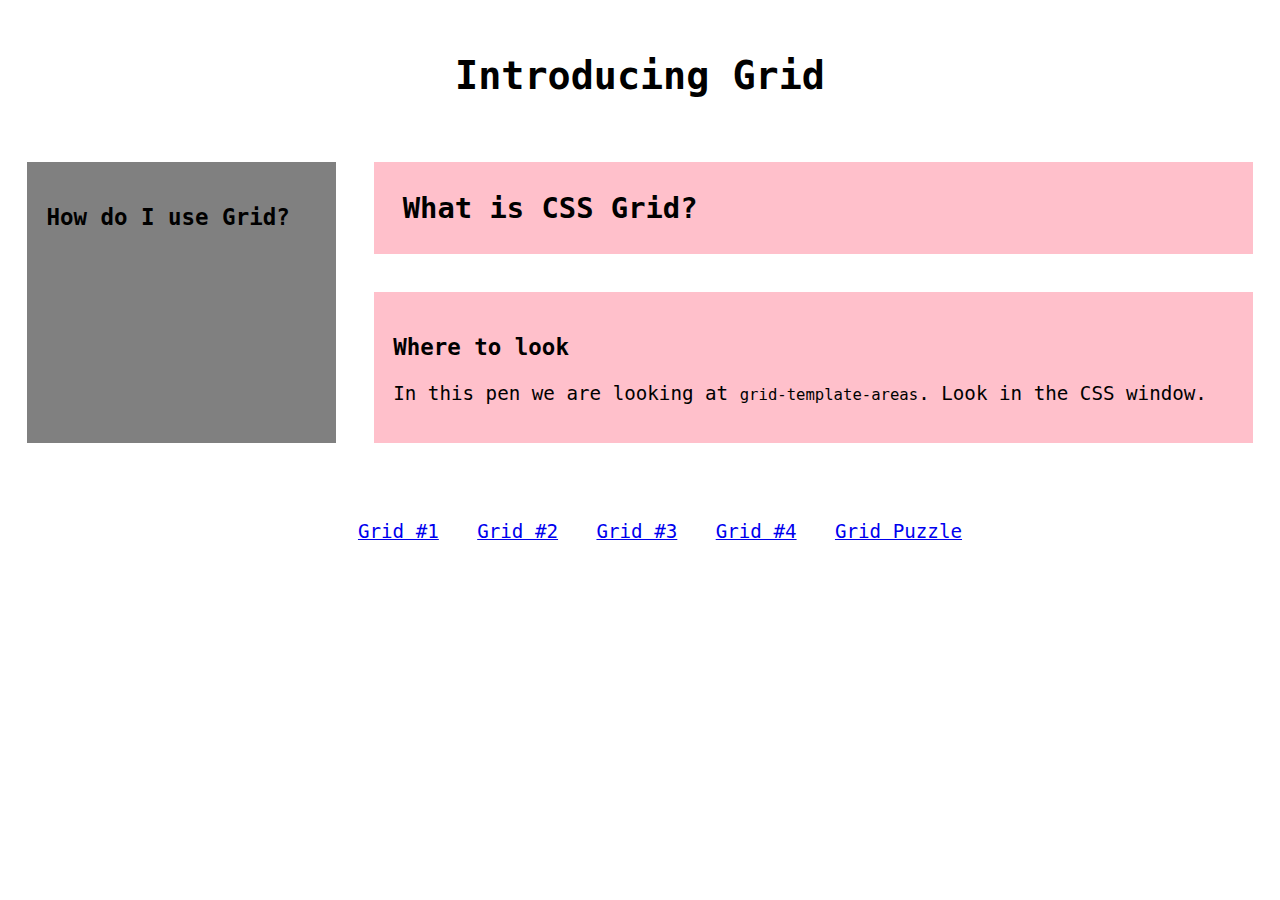
<file: 01/index.html>
<!DOCTYPE html>
<html lang="en">

  <head>
    <meta charset="UTF-8">
    <meta name="viewport" content="width=device-width, initial-scale=1.0">
    <link rel="stylesheet" href="style.css">
    <title>CYF W2 - Grid 1</title>
  </head>

  <header>
    <h1>Introducing Grid</h1>
  </header>

  <body>
    <main>
      <h2>What is CSS Grid?</h2>
  
      <section>
        <h3>How do I use Grid?</h3>
      </section>
  
      <aside>
        <h3>Where to look</h3>
        <p>In this pen we are looking at <samp>grid-template-areas</samp>. Look in the CSS window.</p>
      </aside>
    </main>
  
    <footer>
      <nav>
        <ul>
          <li><a href="../01/index.html">Grid #1</a></li>
          <li><a href="../02/index.html">Grid #2</a></li>
          <li><a href="../03/index.html">Grid #3</a></li>
          <li><a href="../04/index.html">Grid #4</a></li>
          <li><a href="../05/index.html">Grid Puzzle</a></li>
          <!-- 
          <li><a href="https://codepen.io/limograf/pen/jOBVxgE">Grid #1</a></li>
          <li><a href="https://codepen.io/limograf/pen/LYWbgqqt">Grid #2</a></li>
          <li><a href="https://codepen.io/limograf/pen/GRWrmVR">Grid #3</a></li>
          <li><a href="https://codepen.io/limograf/pen/VwpPWjo">Grid #4</a></li> 
          -->
        </ul>
      </nav>
    </footer>
  </body>

</html>
</file>
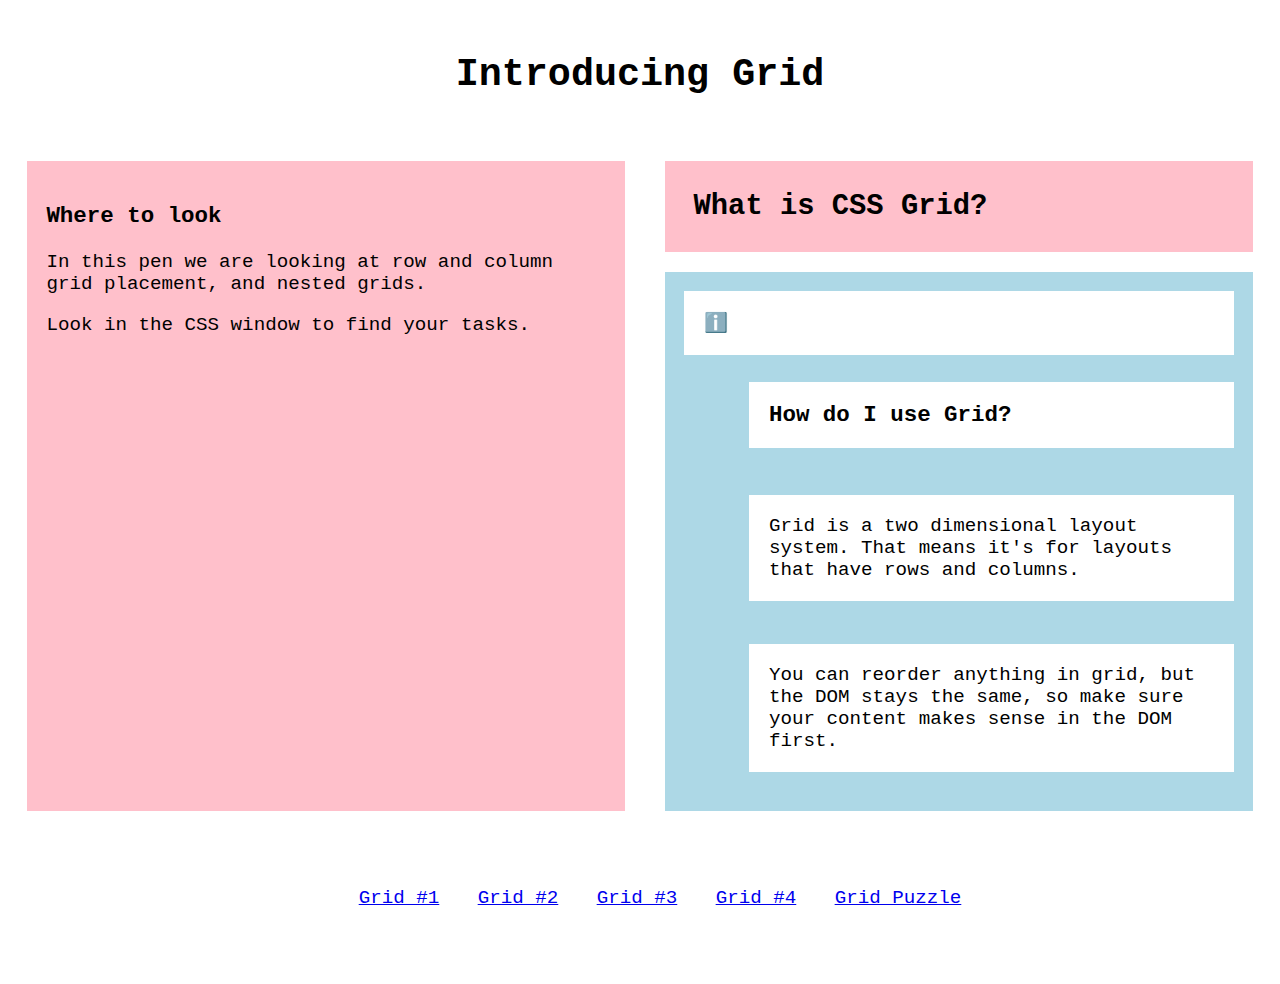
<file: 02/index.html>
<!DOCTYPE html>
<html lang="en">

  <head>
    <meta charset="UTF-8">
    <meta name="viewport" content="width=device-width, initial-scale=1.0">
    <link rel="stylesheet" href="style.css">
    <title>CYF W2 - Grid 2</title>
  </head>

  <body>
    <header>
      <h1>Introducing Grid</h1>
    </header>
  
    <main>
      <h2>What is CSS Grid?</h2>
        
      <section>
        <h3>How do I use Grid?</h3>
        <p>Grid is a two dimensional layout system. That means it's for layouts that have rows and columns.</p>
        <p>You can reorder anything in grid, but the DOM stays the same, so make sure your content makes sense in the DOM first.</p>
        <div class="emoji" aria-role="presentational">ℹ️</div>
      </section>
      
      <aside>
        <h3>Where to look</h3>
        <p>In this pen we are looking at row and column grid placement,  and nested grids.</p>
        <p>Look in the CSS window to find your tasks.</p>
      </aside>
      
    </main>
  
    <footer>
      <nav>
        <ul>
          <li><a href="../01/index.html">Grid #1</a></li>
          <li><a href="../02/index.html">Grid #2</a></li>
          <li><a href="../03/index.html">Grid #3</a></li>
          <li><a href="../04/index.html">Grid #4</a></li>
          <li><a href="../05/index.html">Grid Puzzle</a></li>
          <!-- 
          <li><a href="https://codepen.io/limograf/pen/jOBVxgE">Grid #1</a></li>
          <li><a href="https://codepen.io/limograf/pen/LYWbgqqt">Grid #2</a></li>
          <li><a href="https://codepen.io/limograf/pen/GRWrmVR">Grid #3</a></li>
          <li><a href="https://codepen.io/limograf/pen/VwpPWjo">Grid #4</a></li> 
          -->
        </ul>
      </nav>
    </footer>
  </body>

</html>
</file>
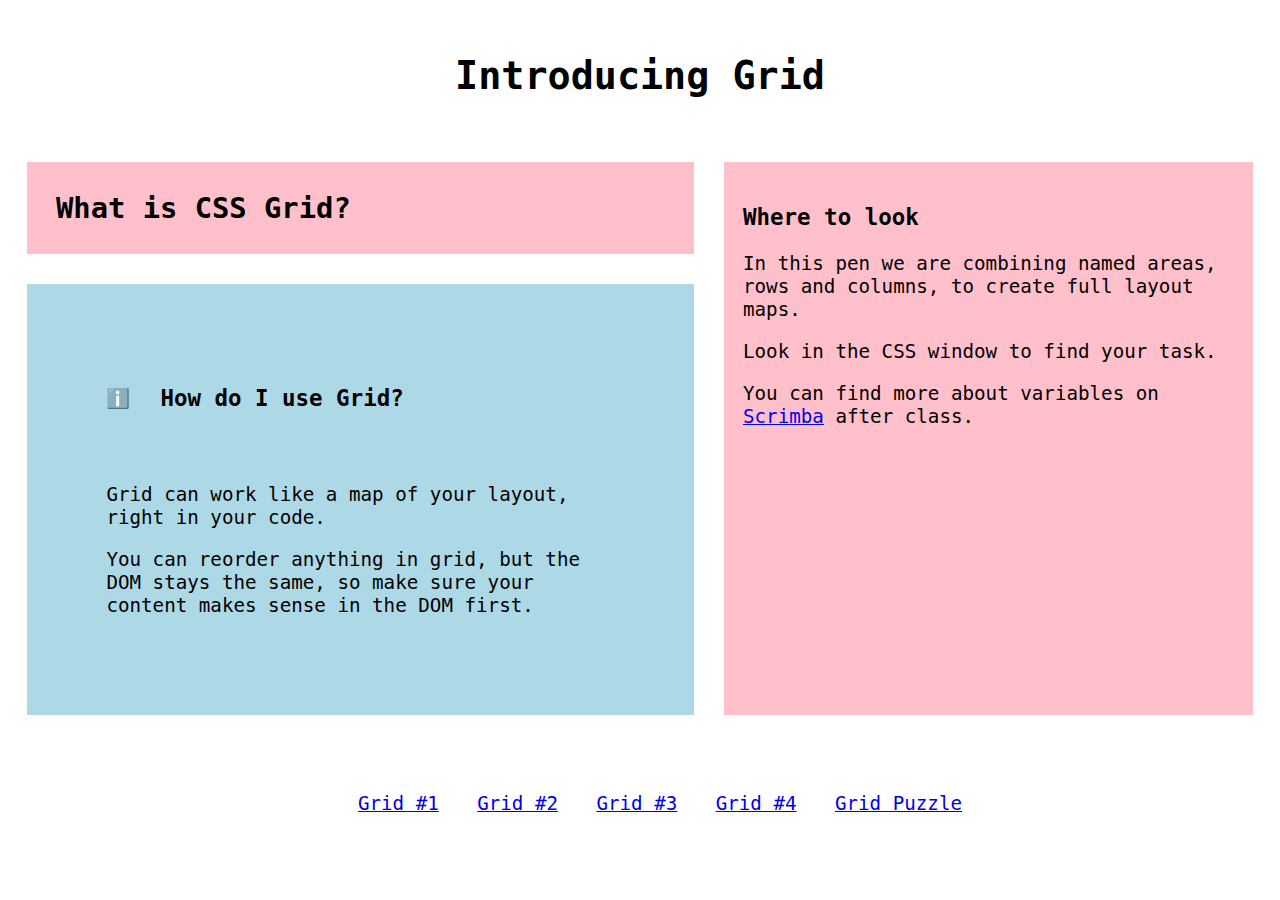
<file: 03/index.html>
<!DOCTYPE html>
<html lang="en">

  <head>
    <meta charset="UTF-8">
    <meta name="viewport" content="width=device-width, initial-scale=1.0">
    <link rel="stylesheet" href="style.css">
    <title>CYF W2 - Grid 3</title>
  </head>

  <body>
    <header>
      <h1>Introducing Grid</h1>
    </header>
  
    <main>
      <h2>What is CSS Grid?</h2>
  
      <section>
        <h3 class="title">How do I use Grid?</h3>
        
        <div class="copy">
          <p>Grid can work like a map of your layout, right in your code.</p>
          <p>You can reorder anything in grid, but the DOM stays the same, so make sure your content makes sense in the DOM first.</p>
        </div>
        
        <div class="emoji" aria-role="presentational">ℹ️</div>
  
      </section>
  
      <aside>
        <h3>Where to look</h3>
        <p>In this pen we are combining named areas, rows and columns, to create full layout maps.</p>
        <p>Look in the CSS window to find your task.</p>
        <p>You can find more about variables on <a href="https://scrimba.com/learn/cssvariables">Scrimba</a> after class.</p>
      </aside>
    </main>
  
    <footer>
      <nav>
        <ul>
          <li><a href="../01/index.html">Grid #1</a></li>
          <li><a href="../02/index.html">Grid #2</a></li>
          <li><a href="../03/index.html">Grid #3</a></li>
          <li><a href="../04/index.html">Grid #4</a></li>
          <li><a href="../05/index.html">Grid Puzzle</a></li>
          <!-- 
          <li><a href="https://codepen.io/limograf/pen/jOBVxgE">Grid #1</a></li>
          <li><a href="https://codepen.io/limograf/pen/LYWbgqqt">Grid #2</a></li>
          <li><a href="https://codepen.io/limograf/pen/GRWrmVR">Grid #3</a></li>
          <li><a href="https://codepen.io/limograf/pen/VwpPWjo">Grid #4</a></li> 
          -->
        </ul>
      </nav>
    </footer>
  </body>
  
</html>
</file>
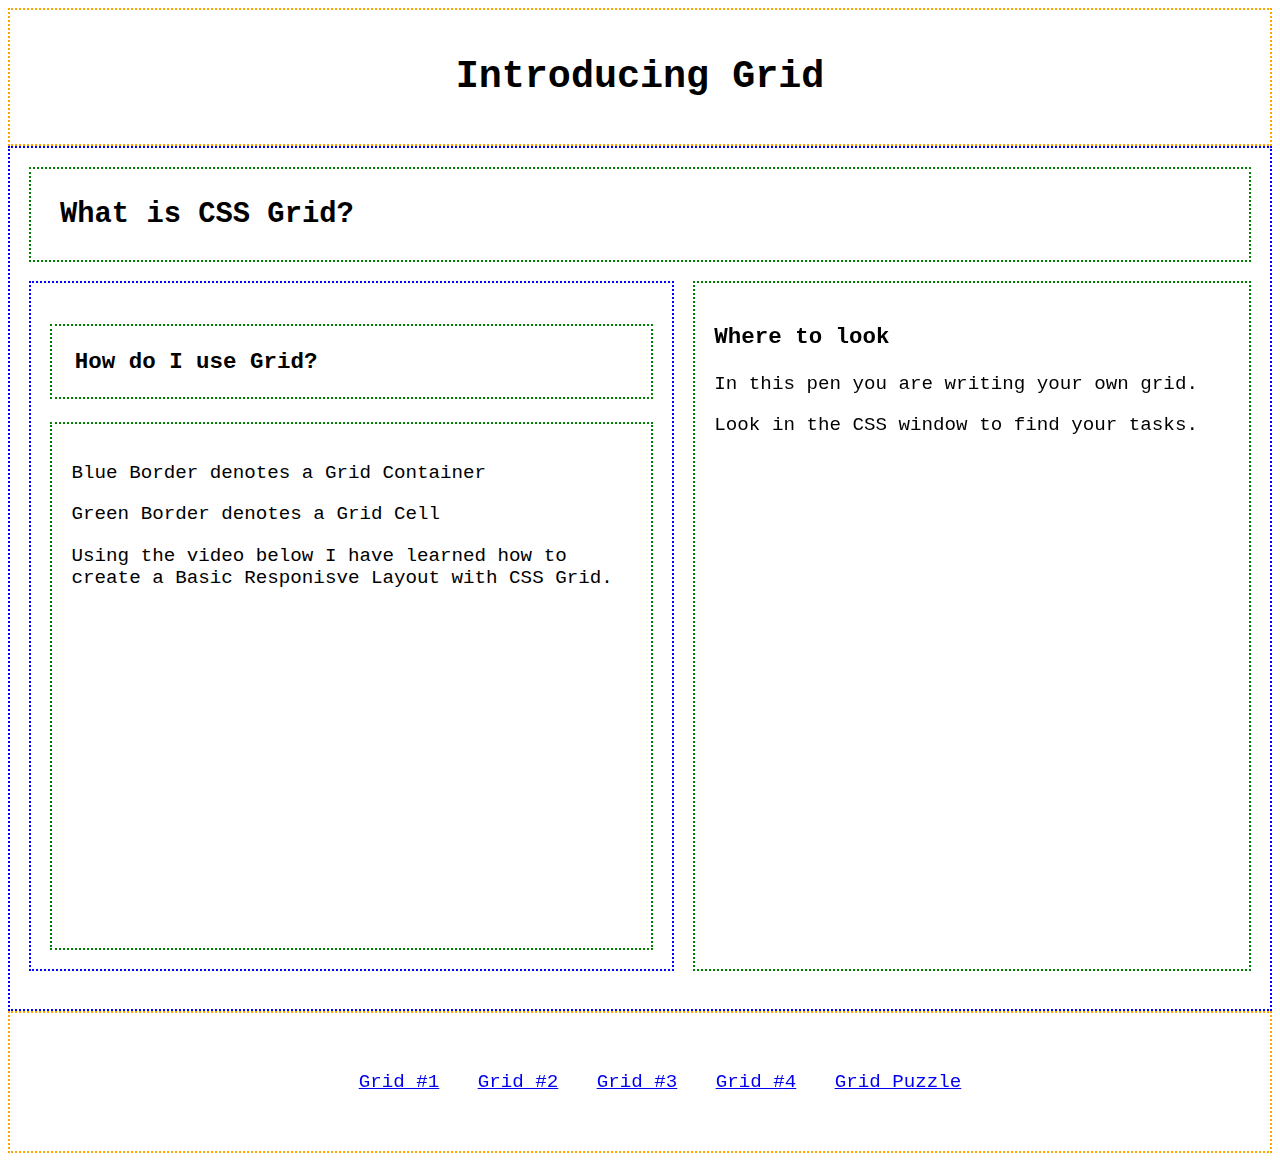
<file: 04/index.html>
<!DOCTYPE html>
<html lang="en">
  <head>
    <meta charset="UTF-8">
    <meta name="viewport" content="width=device-width, initial-scale=1.0">
    <link rel="stylesheet" href="style.css">
    <title>CYF W2 - Grid 4</title>
  </head>

  <body>
    <header>
      <h1>Introducing Grid</h1>
    </header>
  
    <main>
      <h2>What is CSS Grid?</h2>
    
      <section>
        <h3 class="title">How do I use Grid?</h3>
        <div class="copy">
          <!-- write what you have learned -->
          <p>Blue Border denotes a Grid Container</p>
          <p>Green Border denotes a Grid Cell</p>
          <p>Using the video below I have learned how to create a Basic Responisve Layout with CSS Grid.</p>
          <iframe width="560" height="315" src="https://www.youtube.com/embed/KOvGeFUHAC0" title="YouTube video player" frameborder="0" allow="accelerometer; autoplay; clipboard-write; encrypted-media; gyroscope; picture-in-picture" allowfullscreen></iframe>
        </div>  
      </section>
      
      <aside>
        <h3>Where to look</h3>
        <p>In this pen you are writing your own grid.</p>
        <p>Look in the CSS window to find your tasks.</p>
      </aside>
      
    </main>
  
    <footer>
      <nav>
        <ul>
          <li><a href="../01/index.html">Grid #1</a></li>
          <li><a href="../02/index.html">Grid #2</a></li>
          <li><a href="../03/index.html">Grid #3</a></li>
          <li><a href="../04/index.html">Grid #4</a></li>
          <li><a href="../05/index.html">Grid Puzzle</a></li>
          <!-- 
          <li><a href="https://codepen.io/limograf/pen/jOBVxgE">Grid #1</a></li>
          <li><a href="https://codepen.io/limograf/pen/LYWbgqqt">Grid #2</a></li>
          <li><a href="https://codepen.io/limograf/pen/GRWrmVR">Grid #3</a></li>
          <li><a href="https://codepen.io/limograf/pen/VwpPWjo">Grid #4</a></li> 
          -->
        </ul>
      </nav>
    </footer>
  </body>

</html>
</file>
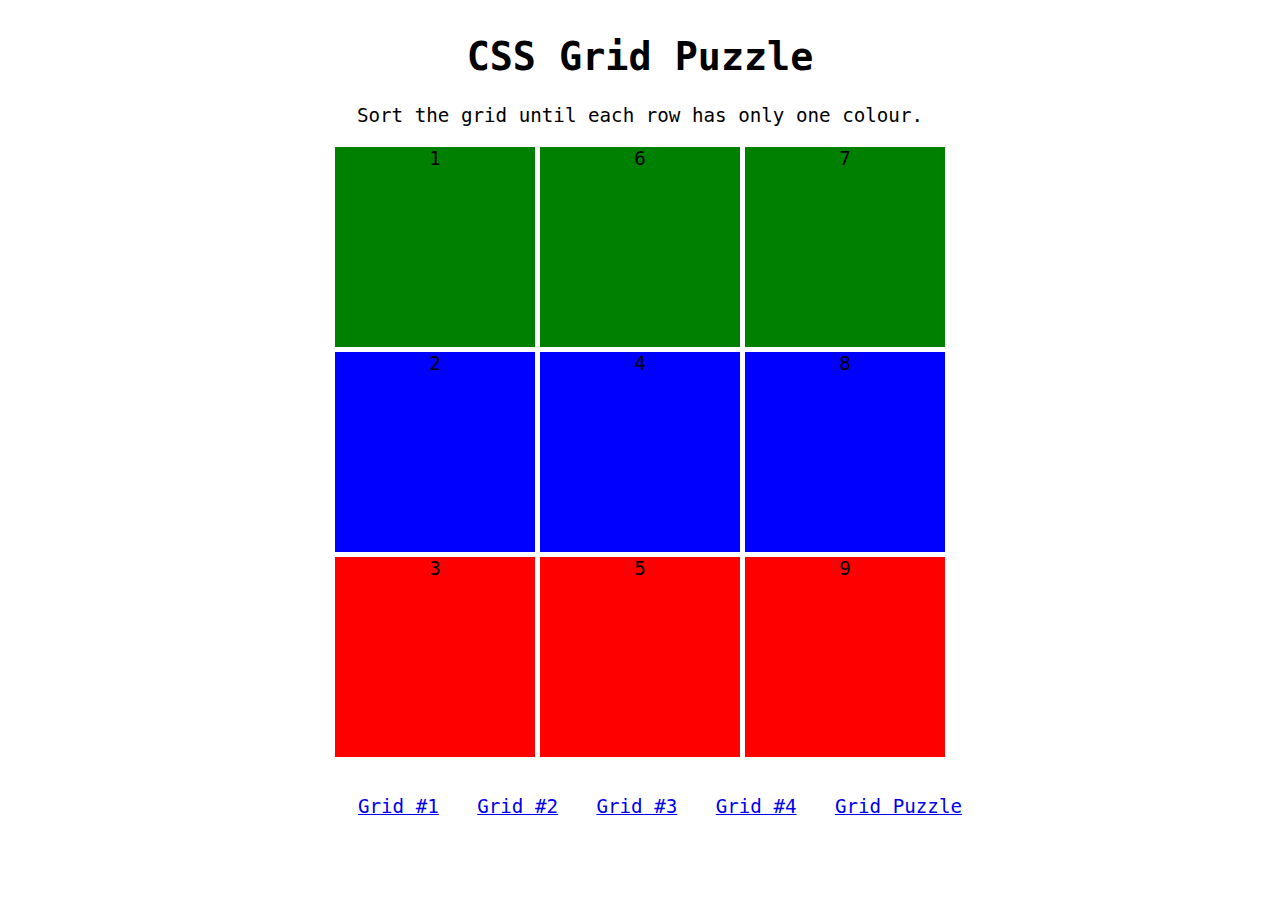
<file: 05/index.html>
<!DOCTYPE html>
<html lang="en">
  <head>
    <meta charset="UTF-8">
    <meta name="viewport" content="width=device-width, initial-scale=1.0">
    <link rel="stylesheet" href="style.css">
    <title>CYF W2 - Grid Puzzle</title>
  </head>

  <header>
    <h1>CSS Grid Puzzle</h1>
    <p>Sort the grid until each row has only one colour.</p>
  </header>

  <main class="puzzle">
    <div class="tile">1</div>
    <div class="tile">2</div>
    <div class="tile">3</div>
    <div class="tile">4</div>
    <div class="tile">5</div>
    <div class="tile">6</div>
    <div class="tile">7</div>
    <div class="tile">8</div>
    <div class="tile">9</div>
  </main>

  <footer>
    <nav>
      <ul>
        <li><a href="../01/index.html">Grid #1</a></li>
        <li><a href="../02/index.html">Grid #2</a></li>
        <li><a href="../03/index.html">Grid #3</a></li>
        <li><a href="../04/index.html">Grid #4</a></li>
        <li><a href="../05/index.html">Grid Puzzle</a></li>
        <!-- 
        <li><a href="https://codepen.io/limograf/pen/jOBVxgE">Grid #1</a></li>
        <li><a href="https://codepen.io/limograf/pen/LYWbgqqt">Grid #2</a></li>
        <li><a href="https://codepen.io/limograf/pen/GRWrmVR">Grid #3</a></li>
        <li><a href="https://codepen.io/limograf/pen/VwpPWjo">Grid #4</a></li> 
        -->
      </ul>
    </nav>
  </footer>

</html>
</file>
<file: 01/style.css>
main {
  /* Turn on the grid.*/
  display: grid;

  /* Set the gap between the cells to 2em */
  gap: 2em;
  
  grid-template-areas:
    "aside header"
    "aside section";
}

main h2 {
  grid-area: header;
  background: pink;
  margin: 0;
}

main section {
  /* Assign this element to the named area 'aside' */
  /* grid-area: section; */
  grid-area: aside;
  background: grey;
}

main aside {
  /* Assign this element to the named area 'section' */
  /* grid-area: aside; */
  grid-area: section;
  background: pink;
}

/* no more grid rules, go to Grid #2*/
body {
  font: 120% Monaco, monospace;
}

body > * {
  padding: 1em;
}

header {
  text-align: center;
}

main > * {
  padding: 1em;
}

footer ul {
  display: flex;
  justify-content: center;
}

footer li {
  list-style: none;
  padding: 1em;
}
</file>
<file: 02/style.css>
main {
 display: grid;
 gap: 20px 40px;
 grid-template-areas:
    "aside header"
    "aside section ";
}

main h2 {
  grid-area: header;
  background: pink;
  margin: 0;
}
main section {
  grid-area: section;
  background: lightblue;
  /* you can grid inside a grid 
  TASK ONE
  Turn on the grid and go to TASK TWO */
  display: grid;
  gap: 5px 15px;
  grid-template-columns: 50px 1fr 1fr;
  grid-template-rows: repeat(3, 1fr);
}

section * {
  grid-column: 2/4;
  background: white;
  /* you can still use margin and padding if you like, 
  but a bit like flexbox, some interesting things happen.*/
  padding: 20px;
  /*TASK TWO 
  tip! margin rules go around the clock so:
  margin: top right bottom left;
  These blocks are pinned to the top right. 
  Change the margin rules to "pin" the grid cell to the bottom left. 
  Now try pinning to all the sides, and none. 
  Now remove the margin rules completely and move to TASK THREE. */
  /* margin: 0 0 auto auto; */
  /* margin: auto auto 0 0; */
  /* margin: 0 0 0 0; */
  /* margin: auto auto auto auto; */
  margin: none;
}

section .emoji {
  /* TASK THREE
  Here the info icon is placed in the first grid cell. 
  Change the placement so it takes up the whole top row. */
  grid-column: 1 / -1;
  grid-row: 1 / -1;
}

main aside {
  grid-area: aside;
  background: pink;
}


/* no more grid rules, go to Grid #3*/
body {
  font: 120% Monaco, monospace;
}
body > * {
  padding: 1em;
}
header {
  text-align: center;
}
main > * {
  padding: 1em;
}

footer ul {
  display: flex;
  justify-content: center;
}
footer li {
  list-style: none;
  padding: 1em;
}
</file>
<file: 03/style.css>
/* Hmmm what could this be? Is it a custom variable? */
:root {
  --spacing: clamp(15px, calc(10px + 2vw), 30px);
}

main {
  display: grid;
  gap: var(--spacing);
  grid-template-areas:
    "header aside"
    "section aside";
}

main h2 {
  grid-area: header;
  background: pink;
  margin: 0;
}

main section {
  grid-area: section;
  background: lightblue;
  display: grid;
  /* gap: 15px 20px; */
  gap: var(--spacing);
  /* Combine named areas and grid templates (row and column) to perfectly size your layouts. 
  Here the dots represent empty cells, used like padding.  */

  grid-template-areas:
    ". .    .       ."
    ". icon heading ."
    ". copy copy    ."
    ". .    .       .";
  /* grid-template-columns: 20px auto 1fr 20px; */
  /* grid-template-rows: 20px auto 1fr 20px; */
  grid-template-columns: var(--spacing) auto 1fr var(--spacing);
  grid-template-rows: var(--spacing) auto 1fr var(--spacing);

  /* TASK ONE (there is only one task)
  Size the spacing in the grid template with a CSS variable.
  https://developer.mozilla.org/en-US/docs/Web/CSS/Using_CSS_custom_properties
  
  Will you size the gap, the empty cells, or both?
  Hint: there's a spacing variable at the top of this CSS.
  Look in Devtools and resize the page.
  Try looking with Firefox Developer Edition.
  https://www.mozilla.org/en-GB/firefox/developer/
  What is happening? Report back with your findings.
  */
}

section .title {
  grid-area: heading;
}

section .copy {
  grid-area: copy;
}

section .emoji {
  grid-area: icon;
  margin: auto;
}

main aside {
  grid-area: aside;
  background: pink;
}

/* no more grid rules, go to Grid #4*/
body {
  font: 120% Monaco, monospace;
}

body > * {
  padding: 1em;
}

header {
  text-align: center;
}

main > * {
  padding: 1em;
}

footer ul {
  display: flex;
  justify-content: center;
}

footer li {
  list-style: none;
  padding: 1em;
}
</file>
<file: 04/style.css>
/*=======================================/*
* GRID 4, write your own grids for main and section
/*=======================================*/

main {
  display: grid;
  grid-template-columns: 1fr 1fr;
  grid-template-rows: auto 1fr auto;
  gap: 1em;
  border: 2px dotted blue;
}

main > * {
  border: 2px dotted green;
}

main h2 {
  grid-column: 1 / 3;
  grid-row: 1 / 2;
  margin: 0;
}

main section {
  grid-column: 1 / 2;
  grid-row: 2 / 3;
  display: grid;
  border: 2px dotted blue;
}

main section > * {
  padding: 1em;
  border: 2px dotted green;
}

main aside {
  grid-column: 2 / 3;
  grid-row: 2 / 3;
}

/* no more grid rules*/
body {
  font: 120% Monaco, monospace;
}

body > * {
  padding: 1em;
}

header {
  text-align: center;
  border: 2px dotted orange;
}

main > * {
  padding: 1em;
}

footer {
  border: 2px dotted orange;
}

footer ul {
  display: flex;
  justify-content: center;
}

footer li {
  list-style: none;
  padding: 1em;
}

@media (max-width: 767px) {
  main {
    grid-template-columns: 1fr ;
    grid-template-rows: auto 1fr auto;
  }

  main h2 {
    grid-column: auto;
    grid-row: 1 / 2;
  }

  main section {
    grid-column: auto;
    grid-row: 2 / 3;
  }

  main aside {
    grid-column: auto;
    grid-row: 3 / 4;
  }
}
</file>
<file: 05/style.css>
body {
  display: grid;
  place-items: center;
}

.puzzle {
  display: grid;
  grid-template-columns: repeat(3, 200px);
  grid-template-rows: repeat(3, 200px);
  gap: 5px;
}

.tile {
  text-align: center;
}

/* GRID TILE PUZZLE 
 Sort the tiles by placing each tile with css grid.
 Place a tile in a row and a column.
 Use Devtools to find out what row and column numbers to set.
*/
.tile:nth-child(1) {
  grid-row: 1;
  grid-column: 1;
}

.tile:nth-child(2) {
  grid-row: 2;
  grid-column: 1;
}

.tile:nth-child(3) {
  grid-row: 3;
  grid-column: 1;
}

.tile:nth-child(4) {
  grid-row: 2;
  grid-column: 2;
}

.tile:nth-child(5) {
  grid-row: 3;
  grid-column: 2;
}

.tile:nth-child(6) {
  grid-row: 1;
  grid-column: 2;
}

.tile:nth-child(7) {
  grid-row: 1;
  grid-column: 3;
}

.tile:nth-child(8) {
  grid-row: 2;
  grid-column: 3;
}

.tile:nth-child(9) {
  grid-row: 3;
  grid-column: 3;
}


/* do not edit beyond this line */

header {
  text-align: center;
}

body {
  font: 120% Monaco, monospace;
}

footer ul {
  display: flex;
  justify-content: center;
}

footer li {
  list-style: none;
  padding: 1em;
}

.tile:nth-child(1) {
  background: green;
}

.tile:nth-child(2) {
  background: blue;
}

.tile:nth-child(3) {
  background: red;
}

.tile:nth-child(4) {
  background: blue;
}
.tile:nth-child(5) {
  background: red;
}

.tile:nth-child(6) {
  background: green;
}

.tile:nth-child(7) {
  background: green;
}

.tile:nth-child(8) {
  background: blue;
}

.tile:nth-child(9) {
  background: red;
}
</file>
